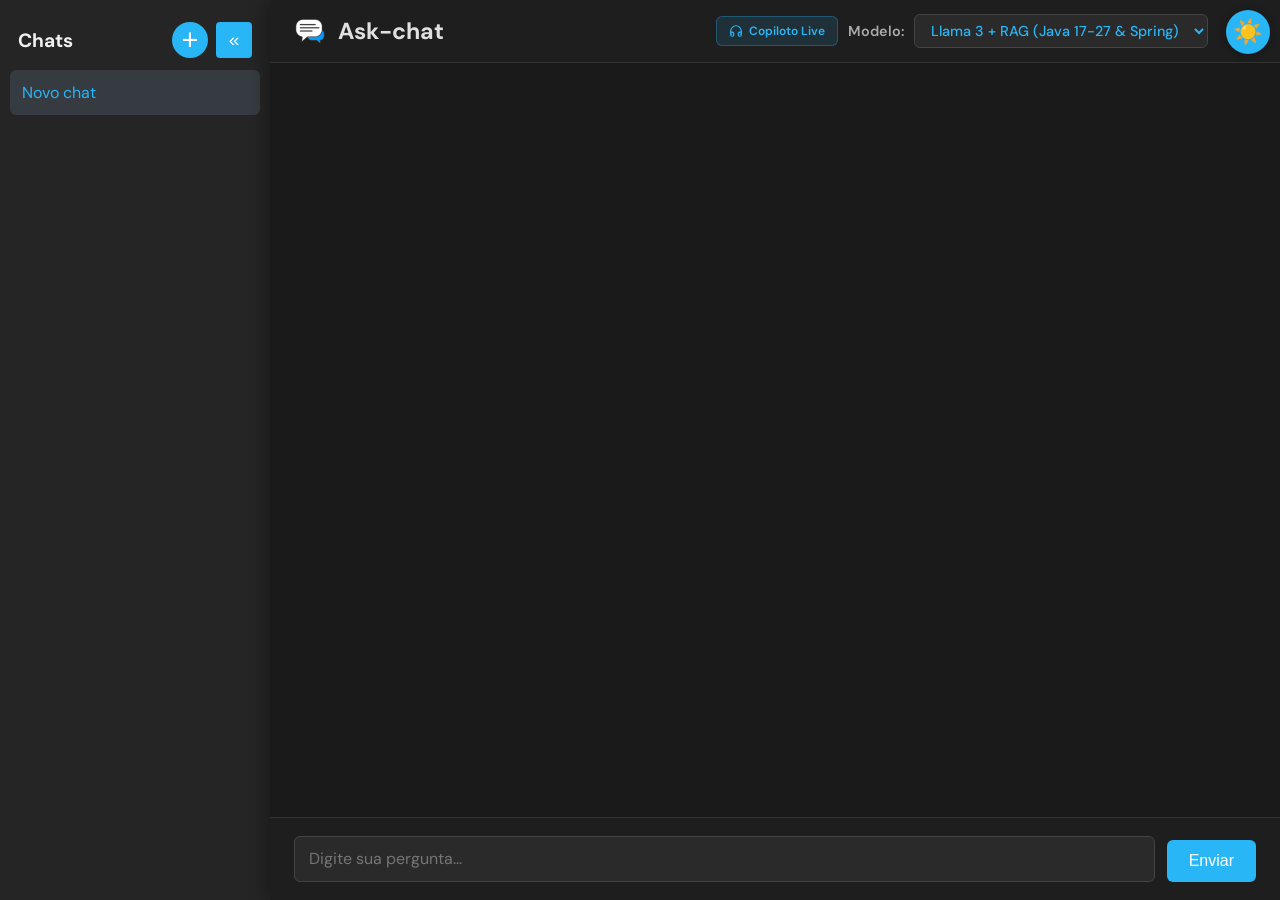
<file: index.html>
<!DOCTYPE html>
<html lang="pt-BR">
<head>
  <meta charset="UTF-8">
  <meta name="viewport" content="width=device-width, initial-scale=1.0">
  <title>Ask-chat</title>
  <link rel="icon" type="image/png" href="chat.png">
  <link rel="stylesheet" href="style.css">
</head>
<body data-theme="dark">
  <button class="theme-toggle" id="themeToggle" title="Alternar tema">
    <svg viewBox="0 0 24 24" width="18" height="18" fill="none" stroke="currentColor" stroke-width="2" stroke-linecap="round" stroke-linejoin="round"><circle cx="12" cy="12" r="5"/><line x1="12" y1="1" x2="12" y2="3"/><line x1="12" y1="21" x2="12" y2="23"/><line x1="4.22" y1="4.22" x2="5.64" y2="5.64"/><line x1="18.36" y1="18.36" x2="19.78" y2="19.78"/><line x1="1" y1="12" x2="3" y2="12"/><line x1="21" y1="12" x2="23" y2="12"/><line x1="4.22" y1="19.78" x2="5.64" y2="18.36"/><line x1="18.36" y1="5.64" x2="19.78" y2="4.22"/></svg>
  </button>
  <button class="sidebar-expand-btn" id="sidebarExpandBtn" title="Expandir sidebar">»</button>
  <div class="app-container">
    <aside class="sidebar" id="sidebar">
      <div class="sidebar-header">
        <h2>Chats</h2>
        <div class="header-buttons">
          <button class="new-chat-btn" id="newChatBtn" title="Novo chat">+</button>
          <button class="toggle-sidebar-btn" id="toggleSidebarBtn" title="Recolher/Expandir">«</button>
        </div>
      </div>
      <ul class="chat-history" id="chatHistory"></ul>
    </aside>
    <main class="chat-main">
      <header class="chat-header">
        <div class="header-title-container">
          <img src="chat.png" alt="Chat Icon" class="header-icon">
          <h1>Ask-chat</h1>
        </div>
        <div class="header-controls">
          <a href="/server" class="remote-copilot-link" title="Abrir Copiloto Remoto do Helper Node" style="display:inline-flex; align-items:center; gap:6px; padding:6px 12px; background:rgba(41,182,246,0.12); border:1px solid rgba(41,182,246,0.3); border-radius:6px; color:#29b6f6; text-decoration:none; font-size:12px; font-weight:600;">
            <svg viewBox="0 0 24 24" width="14" height="14" fill="none" stroke="currentColor" stroke-width="2" stroke-linecap="round" stroke-linejoin="round"><path d="M3 18v-6a9 9 0 0 1 18 0v6"/><path d="M21 19a2 2 0 0 1-2 2h-1a2 2 0 0 1-2-2v-3a2 2 0 0 1 2-2h3zM3 19a2 2 0 0 0 2 2h1a2 2 0 0 0 2-2v-3a2 2 0 0 0-2-2H3z"/></svg>
            <span>Copiloto Live</span>
          </a>
          <label for="modelSelect" class="model-select-label">Modelo:</label>
          <select id="modelSelect" class="model-select" title="Selecione o modelo ou endpoint">
            <option value="/llama3-rag" selected>Llama 3 + RAG (Java 17-27 & Spring)</option>
            <option value="/llama3">Llama 3 (Padrao)</option>
            <option value="/llamatiny">TinyLlama</option>
            <option value="/gemma3">Gemma 3</option>
            <option value="/qwen25">Qwen 2.5</option>
          </select>
        </div>
      </header>
      <section class="messages" id="messages"></section>
      <form class="input-area" id="chatForm">
        <textarea id="userInput" placeholder="Digite sua pergunta..." rows="1" autocomplete="off" required></textarea>
        <button type="submit" id="sendBtn">Enviar</button>
      </form>
    </main>
  </div>
  <script src="chat.js"></script>
</body>
</html>
</file>
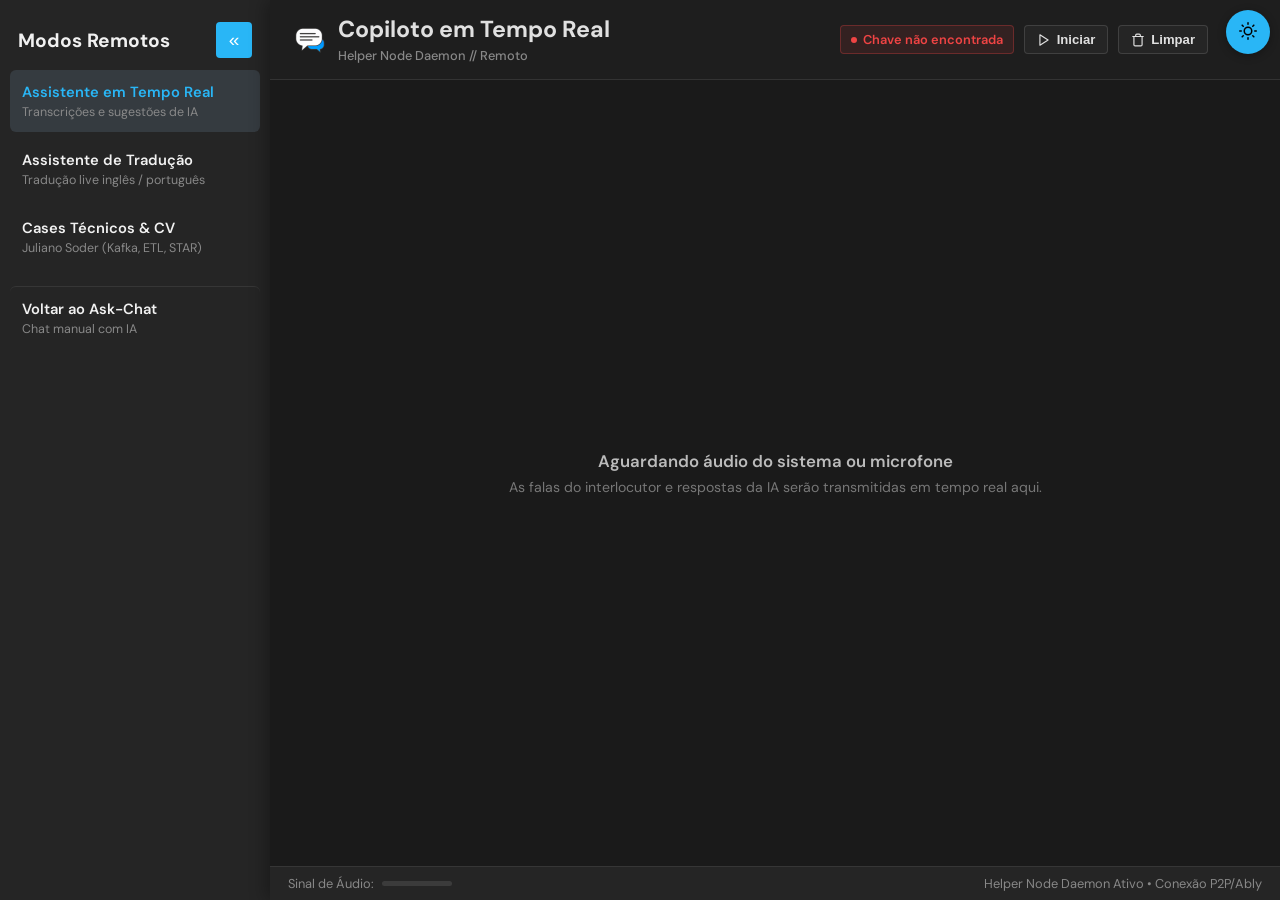
<file: server.html>
<!DOCTYPE html>
<html lang="pt-BR">
<head>
  <meta charset="UTF-8">
  <meta name="viewport" content="width=device-width, initial-scale=1.0">
  <title>Helper Node Remoto // Ask-chat</title>
  <link rel="icon" type="image/png" href="chat.png">
  <link rel="stylesheet" href="style.css">
  <link rel="stylesheet" href="server.css">
  <!-- Ably Realtime Client Library v2 -->
  <script src="https://cdn.ably.com/lib/ably.min-2.js"></script>
</head>
<body data-theme="dark">
  <button class="theme-toggle" id="themeToggle" title="Alternar tema">
    <svg viewBox="0 0 24 24" width="18" height="18" fill="none" stroke="currentColor" stroke-width="2" stroke-linecap="round" stroke-linejoin="round"><circle cx="12" cy="12" r="5"/><line x1="12" y1="1" x2="12" y2="3"/><line x1="12" y1="21" x2="12" y2="23"/><line x1="4.22" y1="4.22" x2="5.64" y2="5.64"/><line x1="18.36" y1="18.36" x2="19.78" y2="19.78"/><line x1="1" y1="12" x2="3" y2="12"/><line x1="21" y1="12" x2="23" y2="12"/><line x1="4.22" y1="19.78" x2="5.64" y2="18.36"/><line x1="18.36" y1="5.64" x2="19.78" y2="4.22"/></svg>
  </button>
  <button class="sidebar-expand-btn" id="sidebarExpandBtn" title="Expandir sidebar">»</button>
  
  <div class="app-container">
    <aside class="sidebar" id="sidebar">
      <div class="sidebar-header">
        <h2>Modos Remotos</h2>
        <div class="header-buttons">
          <button class="toggle-sidebar-btn" id="toggleSidebarBtn" title="Recolher/Expandir">«</button>
        </div>
      </div>
      <ul class="chat-history" id="remoteModeList">
        <li class="active" data-mode="realtime">
          <div class="mode-item-title">Assistente em Tempo Real</div>
          <div class="mode-item-desc">Transcrições e sugestões de IA</div>
        </li>
        <li data-mode="translation">
          <div class="mode-item-title">Assistente de Tradução</div>
          <div class="mode-item-desc">Tradução live inglês / português</div>
        </li>
        <li data-mode="profile">
          <div class="mode-item-title">Cases Técnicos & CV</div>
          <div class="mode-item-desc">Juliano Soder (Kafka, ETL, STAR)</div>
        </li>
        <li class="nav-back-chat" id="btnBackChat">
          <div class="mode-item-title">Voltar ao Ask-Chat</div>
          <div class="mode-item-desc">Chat manual com IA</div>
        </li>
      </ul>
    </aside>

    <main class="chat-main">
      <header class="chat-header">
        <div class="header-title-container">
          <img src="chat.png" alt="Helper Node Icon" class="header-icon">
          <div>
            <h1 id="remoteViewTitle">Copiloto em Tempo Real</h1>
            <span class="remote-sub-label">Helper Node Daemon // Remoto</span>
          </div>
        </div>
        
        <div class="header-controls">
          <div id="connectionStatusBadge" class="remote-status-badge status-connecting">
            <span class="status-indicator-dot"></span>
            <span id="connectionStatusText">Conectando...</span>
          </div>
          <button type="button" class="action-btn-clean" id="btnToggleListening" title="Pausar/Retomar escuta">
            <svg id="svgListenIcon" viewBox="0 0 24 24" width="14" height="14" fill="none" stroke="currentColor" stroke-width="2" stroke-linecap="round" stroke-linejoin="round"><polygon points="5 3 19 12 5 21 5 3"/></svg>
            <span id="lblListenText">Iniciar</span>
          </button>
          <button type="button" class="action-btn-clean" id="btnClearMessages" title="Limpar mensagens da tela">
            <svg viewBox="0 0 24 24" width="14" height="14" fill="none" stroke="currentColor" stroke-width="2" stroke-linecap="round" stroke-linejoin="round"><polyline points="3 6 5 6 21 6"/><path d="M19 6v14a2 2 0 0 1-2 2H7a2 2 0 0 1-2-2V6m3 0V4a2 2 0 0 1 2-2h4a2 2 0 0 1 2 2v2"/></svg>
            <span>Limpar</span>
          </button>
        </div>
      </header>

      <!-- Seção de Mensagens / Streaming -->
      <section class="messages" id="remoteMessages">
        <div class="empty-state" id="emptyStatePlaceholder">
          <div class="empty-state-title">Aguardando áudio do sistema ou microfone</div>
          <div class="empty-state-subtitle">As falas do interlocutor e respostas da IA serão transmitidas em tempo real aqui.</div>
        </div>
      </section>

      <!-- Seção de Perfil / Cases (Visível apenas na aba profile) -->
      <section class="messages" id="profileCheatsheet" style="display:none;">
        <div class="profile-cards-list">
          <div class="profile-cheatsheet-card">
            <div class="cheatsheet-tag">ELEVATOR PITCH (INGLÊS)</div>
            <h3>Apresentação Pessoal (30 segundos)</h3>
            <p class="pitch-quote">
              "I am a Senior Software Engineer with strong experience in backend Java, Spring Boot, microservices, and Kafka, as well as Python, Node.js, and Angular. At Casas Bahia, I worked on migrations from legacy COBOL and IBM to Java, Mongo, and Kafka, solving high-concurrency issues, building ETL pipelines in Python, and creating internal Electron tools. I like to build simple, fast, and reliable software."
            </p>
          </div>

          <div class="profile-cheatsheet-card">
            <div class="cheatsheet-tag">CASE 1 // KAFKA & CONCORRÊNCIA</div>
            <h3>Resolução de Concorrência e Duplicidade no Kafka</h3>
            <p><strong>Cenário:</strong> Migração de COBOL/IBM para Java + MongoDB na Casas Bahia. Triggers no IBM postavam atualizações simultâneas gerando concorrência (race conditions) e duplicidade no Mongo.</p>
            <p><strong>Solução:</strong> Pipeline com tópico interno agrupando por Entity Key e reordenando eventos sequencialmente antes da escrita final.</p>
            <div class="card-pitch-snippet">
              "Database triggers sent many updates to Kafka at once causing race conditions. I fixed this by partitioning by entity key and reordering events before saving."
            </div>
          </div>

          <div class="profile-cheatsheet-card">
            <div class="cheatsheet-tag">CASE 2 // PYTHON & ETL</div>
            <h3>Reescrita de Pipeline de ETL (Oracle para MongoDB)</h3>
            <p><strong>Cenário:</strong> Atualização de versão do MongoDB quebrou o ETL legado.</p>
            <p><strong>Solução:</strong> Reescrita completa do zero em Python com drivers LTS oficiais, estável e com zero downtime.</p>
            <div class="card-pitch-snippet">
              "Our old ETL broke after a MongoDB update. I rewrote the whole ETL in Python from scratch with zero downtime."
            </div>
          </div>

          <div class="profile-cheatsheet-card">
            <div class="cheatsheet-tag">CASE 3 // INOVAÇÃO INTERNA</div>
            <h3>DevTools Desktop em Electron para Micro-frontends</h3>
            <p><strong>Cenário:</strong> Mais de 10 micro-frontends Angular exigiam setup manual demorado e autenticação no Nexus.</p>
            <p><strong>Solução:</strong> Aplicação Electron própria para baixar dependências, autenticar tokens e subir projetos com abas de terminais integradas.</p>
            <div class="card-pitch-snippet">
              "I built an internal Electron desktop tool. With one click, it handles tokens, installs packages, and runs all projects with split terminal logs."
            </div>
          </div>

          <div class="profile-cheatsheet-card">
            <div class="cheatsheet-tag">SOFT SKILLS // SITUAÇÕES STAR</div>
            <h3>Prazos Curtos, Liderança e Tomada de Decisão</h3>
            <ul class="cheatsheet-list">
              <li><strong>Prazos Curtos & Escopo Vago:</strong> Alinho com PM e desenvolvedor de referência para fechar MVP essencial; crio tickets para débitos depois.</li>
              <li><strong>Tomada de Decisão Própria:</strong> Criação do DevTools Electron fora do expediente para resolver gargalo de produtividade da equipe.</li>
              <li><strong>Liderança Técnica:</strong> Condução de refinamentos técnicos na ausência do Tech Lead; 7 anos de liderança prévia em ambiente industrial.</li>
            </ul>
          </div>
        </div>
      </section>

      <!-- Rodapé / Barra de Status de Áudio -->
      <div class="remote-bottom-bar">
        <div class="vu-meter-container">
          <span class="vu-label">Sinal de Áudio:</span>
          <div class="vu-meter-track">
            <div class="vu-meter-fill" id="vuMeterFill"></div>
          </div>
        </div>
        <span class="remote-host-info" id="remoteHostInfo">Helper Node Daemon Ativo • Conexão P2P/Ably</span>
      </div>
    </main>
  </div>

  <script src="server.js"></script>
</body>
</html>
</file>
<file: style.css>
@import url('https://fonts.googleapis.com/css2?family=DM+Sans:ital,opsz,wght@0,9..40,100..1000;1,9..40,100..1000&display=swap');

body {
  margin: 0;
  font-family: "DM Sans", sans-serif;
  font-optical-sizing: auto;
  background: #1a1a1a;
  color: #e0e0e0;
  height: 100vh;
  transition: background 0.3s, color 0.3s;
}

body[data-theme="light"] {
  background: #f8fafc;
  color: #212121;
}

.theme-toggle {
  position: fixed;
  top: 10px;
  right: 10px;
  z-index: 1000;
  background: #29b6f6;
  border: none;
  border-radius: 50%;
  width: 44px;
  height: 44px;
  font-size: 1.5rem;
  cursor: pointer;
  transition: background 0.2s;
  box-shadow: 0 2px 8px rgba(0, 0, 0, 0.3);
}

body[data-theme="light"] .theme-toggle {
  background: #29b6f6;
}

.theme-toggle:hover {
  background: #039be5;
}

.sidebar-expand-btn {
  position: fixed;
  left: 10px;
  top: 70px;
  z-index: 999;
  background: #29b6f6;
  border: none;
  border-radius: 4px;
  width: 36px;
  height: 36px;
  font-size: 1.2rem;
  cursor: pointer;
  transition: all 0.2s;
  box-shadow: 0 2px 8px rgba(0, 0, 0, 0.3);
  display: none;
  align-items: center;
  justify-content: center;
  color: #fff;
}

.sidebar-expand-btn.show {
  display: flex;
}

.sidebar-expand-btn:hover {
  background: #039be5;
}

body[data-theme="light"] .sidebar-expand-btn {
  background: #29b6f6;
}

body[data-theme="light"] .sidebar-expand-btn:hover {
  background: #039be5;
}
.app-container {
  display: flex;
  height: 100vh;
}
.sidebar {
  width: 270px;
  background: #252525;
  color: #f1f1f1;
  display: flex;
  flex-direction: column;
  transition: all 0.3s ease;
}

body[data-theme="light"] .sidebar {
  background: #f5f5f5;
  color: #212121;
}

.sidebar.collapsed {
  width: 0;
  overflow: hidden;
  padding: 0;
}
.sidebar-header {
  display: flex;
  justify-content: space-between;
  align-items: center;
  padding: 22px 18px 12px 18px;
}
.sidebar-header h2 {
  margin: 0;
  font-size: 1.2rem;
  font-weight: 700;
}
.header-buttons {
  display: flex;
  gap: 8px;
}
.new-chat-btn {
  font-size: 1.8rem;
  background: #29b6f6;
  color: #fff;
  border: none;
  border-radius: 50%;
  width: 36px;
  height: 36px;
  cursor: pointer;
  transition: background 0.2s;
}
.new-chat-btn:hover {
  background: #039be5;
}
.toggle-sidebar-btn {
  font-size: 1.2rem;
  background: #29b6f6;
  color: #fff;
  border: none;
  border-radius: 4px;
  width: 36px;
  height: 36px;
  cursor: pointer;
  transition: all 0.2s;
}
.toggle-sidebar-btn:hover {
  background: #039be5;
}

body[data-theme="light"] .toggle-sidebar-btn {
  background: #29b6f6;
  color: #fff;
}

body[data-theme="light"] .toggle-sidebar-btn:hover {
  background: #039be5;
}
.chat-history {
  list-style: none;
  margin: 0;
  padding: 0 10px 0 10px;
  flex: 1;
  overflow-y: auto;
}
.chat-history li {
  padding: 12px;
  cursor: pointer;
  border-radius: 6px;
  margin-bottom: 6px;
  background: transparent;
  transition: background 0.2s, color 0.2s;
}
.chat-history li.active, .chat-history li:hover {
  background: #353b40;
  color: #29b6f6;
}

body[data-theme="light"] .chat-history li {
  color: #212121;
}

body[data-theme="light"] .chat-history li.active,
body[data-theme="light"] .chat-history li:hover {
  background: #e0e0e0;
  color: #29b6f6;
}
.chat-main {
  display: flex;
  flex-direction: column;
  flex: 1;
  background: #1e1e1e;
  box-shadow: -4px 0 16px rgba(0, 0, 0, 0.3);
  transition: background 0.3s;
}

body[data-theme="light"] .chat-main {
  background: #fff;
  box-shadow: -4px 0 16px rgba(44,62,80,0.06);
}
.chat-header {
  padding: 14px 24px;
  border-bottom: 1px solid #333;
  transition: border-color 0.3s;
  display: flex;
  justify-content: space-between;
  align-items: center;
  gap: 16px;
  flex-wrap: wrap;
}

body[data-theme="light"] .chat-header {
  border-bottom: 1px solid #eaeaea;
}

.header-title-container {
  display: flex;
  align-items: center;
  gap: 12px;
}

.header-icon {
  width: 32px;
  height: 32px;
  object-fit: contain;
}

.chat-header h1 {
  margin: 0;
  font-size: 1.45rem;
  font-weight: 700;
  color: #e0e0e0;
  transition: color 0.3s;
}

body[data-theme="light"] .chat-header h1 {
  color: #23262b;
}

.header-controls {
  display: flex;
  align-items: center;
  gap: 10px;
  margin-right: 48px; /* Espaço para o botão flutuante de tema */
}

.model-select-label {
  font-size: 0.9rem;
  font-weight: 600;
  color: #aaa;
}

body[data-theme="light"] .model-select-label {
  color: #666;
}

.model-select {
  background: #2a2a2a;
  color: #29b6f6;
  border: 1px solid #444;
  padding: 6px 12px;
  border-radius: 6px;
  font-size: 0.9rem;
  font-weight: 500;
  cursor: pointer;
  outline: none;
  font-family: inherit;
  transition: all 0.2s;
}

.model-select:focus, .model-select:hover {
  border-color: #29b6f6;
}

body[data-theme="light"] .model-select {
  background: #f0f4f8;
  color: #0277bd;
  border: 1px solid #d2d6da;
}
.messages {
  flex: 1;
  padding: 18px 24px;
  overflow-y: auto;
  background: #1a1a1a;
  display: flex;
  flex-direction: column;
  transition: background 0.3s;
}

body[data-theme="light"] .messages {
  background: #f8fafc;
}
.message {
  margin-bottom: 15px;
  display: flex;
}
.message.user {
  justify-content: flex-end;
}
.message.bot {
  justify-content: flex-start;
}
.bubble {
  max-width: 68%;
  padding: 11px 18px;
  border-radius: 16px;
  font-size: 1rem;
  line-height: 1.45;
  word-break: break-word;
}
.user .bubble {
  background: #29b6f6;
  color: #fff;
  border-bottom-right-radius: 6px;
}
.bot .bubble {
  background: #2a2a2a;
  color: #e0e0e0;
  border-bottom-left-radius: 6px;
  transition: background 0.3s, color 0.3s;
}

body[data-theme="light"] .bot .bubble {
  background: #e7e8eb;
  color: #23292f;
}
.input-area {
  display: flex;
  align-items: flex-end; /* Alinha o botão ao rodapé do textarea quando ele cresce */
  padding: 18px 24px;
  border-top: 1px solid #333;
  background: #1e1e1e;
  transition: background 0.3s, border-color 0.3s;
}

body[data-theme="light"] .input-area {
  border-top: 1px solid #eaeaea;
  background: #fff;
}
#userInput {
  flex: 1;
  font-size: 1rem;
  padding: 10px 14px;
  border: 1px solid #444;
  border-radius: 6px;
  outline: none;
  margin-right: 12px;
  transition: border 0.2s;
  background: #2a2a2a;
  color: #e0e0e0;
  resize: none;
  max-height: 200px;
  overflow-y: auto;
  line-height: 1.5;
  font-family: inherit;
  display: block; /* Garante que se comporte bem no flexbox */
}

body[data-theme="light"] #userInput {
  border: 1px solid #d2d6da;
  background: #fff;
  color: #212121;
}

#userInput:focus {
  border: 1.5px solid #29b6f6;
  background: #333;
}

body[data-theme="light"] #userInput:focus {
  background: #fff;
}
#sendBtn {
  font-size: 1rem;
  background: #29b6f6;
  color: #fff;
  border: none;
  border-radius: 6px;
  padding: 10px 22px;
  cursor: pointer;
  font-weight: 500;
  transition: background 0.2s;
  height: 42px; /* Altura fixa para o botão */
  flex-shrink: 0; /* Garante que o botão não seja espremido */
}
#sendBtn:disabled {
  background: #b2ebfb;
  cursor: not-allowed;
}
#sendBtn:hover:not(:disabled) {
  background: #039be5;
}

.code-block {
  background: #2a2a2a;
  border: 1px solid #444;
  border-radius: 8px;
  margin: 12px 0;
  overflow: hidden;
  position: relative;
}

body[data-theme="light"] .code-block {
  background: #f5f5f5;
  border: 1px solid #ddd;
}

.code-block pre {
  margin: 0;
  padding: 12px;
  overflow-x: auto;
  font-family: 'Courier New', monospace;
  font-size: 0.9rem;
  line-height: 1.4;
}

.code-block code {
  color: #e0e0e0;
}

body[data-theme="light"] .code-block code {
  color: #212121;
}

.code-copy-btn {
  position: absolute;
  top: 8px;
  right: 8px;
  background: #29b6f6;
  color: #fff;
  border: none;
  border-radius: 4px;
  padding: 6px 12px;
  font-size: 0.85rem;
  cursor: pointer;
  transition: background 0.2s;
  z-index: 10;
}

.code-copy-btn:hover {
  background: #039be5;
}

.inline-code {
  background: #2a2a2a;
  color: #29b6f6;
  padding: 2px 6px;
  border-radius: 4px;
  font-family: 'Courier New', monospace;
  font-size: 0.9em;
}

body[data-theme="light"] .inline-code {
  background: #f0f0f0;
  color: #0277bd;
}

@media (max-width: 880px) {
  .app-container {
    flex-direction: column;
  }
  .sidebar {
    width: 100%;
    flex-direction: row;
    height: 70px;
    padding: 0;
    justify-content: space-between;
  }
  .sidebar-header {
    padding: 16px 12px 8px 12px;
  }
  .chat-history {
    display: none;
  }
}
</file>
<file: server.css>
/* server.css — Estilos complementares da visualização remota, alinhados com o layout do Ask-Chat */

.remote-sub-label {
  font-size: 0.8rem;
  color: #888;
  font-weight: 500;
}

body[data-theme="light"] .remote-sub-label {
  color: #666;
}

/* Modos na Sidebar */
.mode-item-title {
  font-weight: 600;
  font-size: 0.92rem;
}

.mode-item-desc {
  font-size: 0.78rem;
  color: #888;
  margin-top: 2px;
}

body[data-theme="light"] .mode-item-desc {
  color: #666;
}

.nav-back-chat {
  margin-top: 18px;
  border-top: 1px solid rgba(255, 255, 255, 0.08);
  padding-top: 12px;
}

/* Status Badge */
.remote-status-badge {
  display: inline-flex;
  align-items: center;
  gap: 6px;
  padding: 5px 10px;
  border-radius: 4px;
  font-size: 0.8rem;
  font-weight: 600;
  background: rgba(255, 255, 255, 0.05);
  border: 1px solid rgba(255, 255, 255, 0.1);
}

.status-indicator-dot {
  width: 6px;
  height: 6px;
  border-radius: 50%;
  background: #888;
}

.remote-status-badge.status-online {
  color: #2ea043;
  border-color: rgba(46, 160, 67, 0.3);
  background: rgba(46, 160, 67, 0.1);
}

.remote-status-badge.status-online .status-indicator-dot {
  background: #2ea043;
}

.remote-status-badge.status-connecting {
  color: #eab308;
  border-color: rgba(234, 179, 8, 0.3);
  background: rgba(234, 179, 8, 0.1);
}

.remote-status-badge.status-connecting .status-indicator-dot {
  background: #eab308;
}

.remote-status-badge.status-offline {
  color: #ef4444;
  border-color: rgba(239, 68, 68, 0.3);
  background: rgba(239, 68, 68, 0.1);
}

.remote-status-badge.status-offline .status-indicator-dot {
  background: #ef4444;
}

/* Botões de Ação no Header */
.action-btn-clean {
  display: inline-flex;
  align-items: center;
  gap: 6px;
  padding: 6px 12px;
  background: #252525;
  color: #e0e0e0;
  border: 1px solid rgba(255, 255, 255, 0.12);
  border-radius: 4px;
  font-size: 0.82rem;
  font-weight: 600;
  cursor: pointer;
  transition: background 0.2s, border-color 0.2s;
}

.action-btn-clean:hover {
  background: #353b40;
  border-color: #29b6f6;
  color: #29b6f6;
}

body[data-theme="light"] .action-btn-clean {
  background: #f0f0f0;
  color: #212121;
  border-color: #ddd;
}

body[data-theme="light"] .action-btn-clean:hover {
  background: #e0e0e0;
  border-color: #29b6f6;
}

/* Empty State */
.empty-state {
  text-align: center;
  padding: 60px 20px;
  color: #888;
  margin: auto;
}

.empty-state-title {
  font-size: 1.05rem;
  font-weight: 600;
  color: #bbb;
  margin-bottom: 6px;
}

.empty-state-subtitle {
  font-size: 0.88rem;
  color: #777;
}

body[data-theme="light"] .empty-state-title {
  color: #444;
}

/* Mensagens do Copiloto (Formato idêntico ao Ask-Chat) */
.interviewer-speaker-badge {
  font-size: 0.75rem;
  font-weight: 700;
  text-transform: uppercase;
  letter-spacing: 0.5px;
  color: #29b6f6;
  margin-bottom: 4px;
  display: block;
}

.candidate-speaker-badge {
  font-size: 0.75rem;
  font-weight: 700;
  text-transform: uppercase;
  letter-spacing: 0.5px;
  color: #2ea043;
  margin-bottom: 4px;
  display: block;
}

.ai-suggestion-badge {
  font-size: 0.75rem;
  font-weight: 700;
  text-transform: uppercase;
  letter-spacing: 0.5px;
  color: #58a6ff;
  margin-bottom: 6px;
  display: block;
}

.translation-snippet-box {
  margin-top: 8px;
  padding: 8px 12px;
  border-radius: 4px;
  background: rgba(0, 0, 0, 0.2);
  border-left: 2px solid #29b6f6;
  font-size: 0.88rem;
}

body[data-theme="light"] .translation-snippet-box {
  background: rgba(0, 0, 0, 0.04);
}

/* Cards de CV e Cases */
.profile-cards-list {
  display: flex;
  flex-direction: column;
  gap: 14px;
  max-width: 820px;
  margin: 0 auto;
  width: 100%;
}

.profile-cheatsheet-card {
  background: #252525;
  border: 1px solid rgba(255, 255, 255, 0.08);
  border-radius: 6px;
  padding: 16px;
}

body[data-theme="light"] .profile-cheatsheet-card {
  background: #f8fafc;
  border-color: #e2e8f0;
}

.cheatsheet-tag {
  font-size: 0.72rem;
  font-weight: 700;
  letter-spacing: 0.5px;
  color: #29b6f6;
  margin-bottom: 4px;
}

.profile-cheatsheet-card h3 {
  font-size: 1rem;
  margin: 0 0 8px 0;
  color: #f1f1f1;
}

body[data-theme="light"] .profile-cheatsheet-card h3 {
  color: #1e293b;
}

.profile-cheatsheet-card p {
  font-size: 0.88rem;
  color: #ccc;
  line-height: 1.5;
  margin-bottom: 8px;
}

body[data-theme="light"] .profile-cheatsheet-card p {
  color: #475569;
}

.pitch-quote {
  background: rgba(41, 182, 246, 0.08);
  border-left: 3px solid #29b6f6;
  padding: 10px 14px;
  border-radius: 4px;
  font-size: 0.9rem !important;
  color: #e0f2fe !important;
}

body[data-theme="light"] .pitch-quote {
  background: #f0f9ff;
  color: #0369a1 !important;
}

.card-pitch-snippet {
  background: rgba(0, 0, 0, 0.25);
  padding: 8px 12px;
  border-radius: 4px;
  font-size: 0.84rem;
  color: #93c5fd;
  font-style: italic;
}

body[data-theme="light"] .card-pitch-snippet {
  background: #f1f5f9;
  color: #2563eb;
}

.cheatsheet-list {
  padding-left: 18px;
  font-size: 0.88rem;
  color: #ccc;
}

body[data-theme="light"] .cheatsheet-list {
  color: #475569;
}

.cheatsheet-list li {
  margin-bottom: 6px;
}

/* Rodapé com VU Meter */
.remote-bottom-bar {
  display: flex;
  align-items: center;
  justify-content: space-between;
  padding: 8px 18px;
  background: #252525;
  border-top: 1px solid rgba(255, 255, 255, 0.08);
  font-size: 0.8rem;
  color: #888;
}

body[data-theme="light"] .remote-bottom-bar {
  background: #f5f5f5;
  border-top: 1px solid #eaeaea;
  color: #666;
}

.vu-meter-container {
  display: flex;
  align-items: center;
  gap: 8px;
}

.vu-meter-track {
  width: 70px;
  height: 5px;
  background: rgba(255, 255, 255, 0.1);
  border-radius: 3px;
  overflow: hidden;
}

.vu-meter-fill {
  width: 0%;
  height: 100%;
  background: #29b6f6;
  transition: width 0.08s ease;
}
</file>
